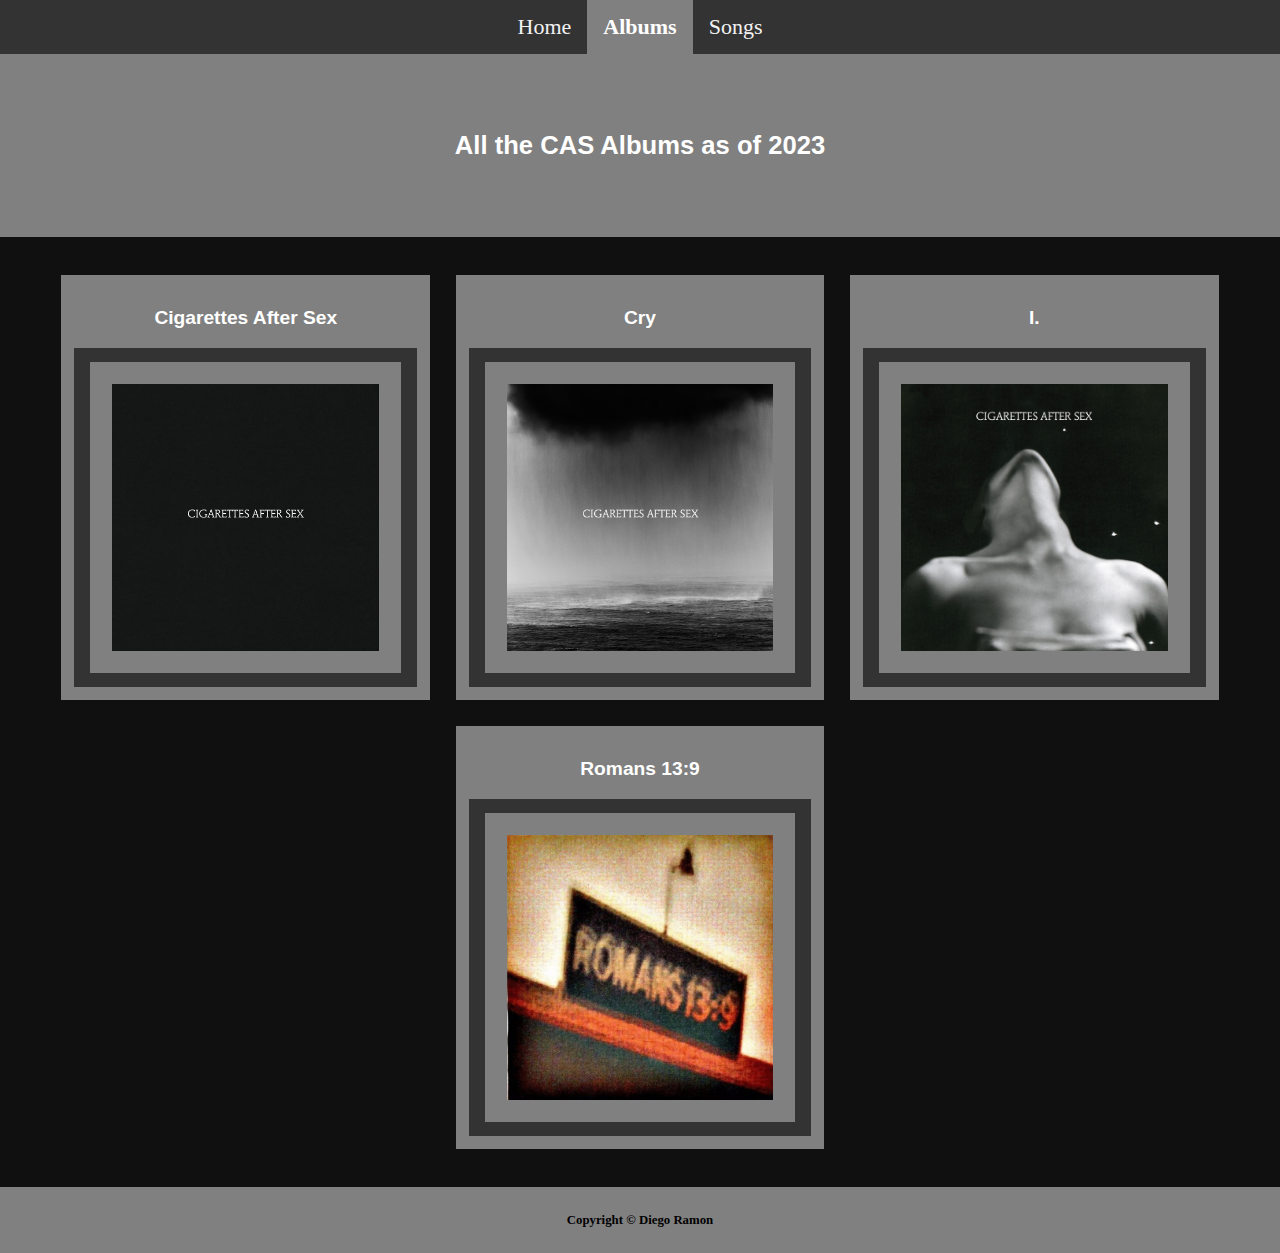
<file: albums.html>
<!DOCTYPE html>
<html lang="en">
<head>
    <meta charset="UTF-8">
    <meta name="viewport" content="width=device-width, initial-scale=1.0">
    <link rel="stylesheet" href="style.css">
    <link rel="icon" type="image/png" href="images/Logo.png">
    <title>Albums</title>
</head>
    <body>
        <!-- Header -->
        <header>
            <!--Navigation -->
            <nav>
                <a href="index.html">Home</a>
                <a class="active" href="albums.html"><h4>Albums</h4></a>
                <a href="songs.html">Songs</a>
            </nav>          
        </header>   

        <!-- Main Content -->
        <main>
            <!-- Content -->
        <section> 
            <h1>All the CAS Albums as of 2023</h1>
            <ul class="boxorder">
                <li class="infobox">
                    <h2>Cigarettes After Sex</h2>
                    <a href="songs.html#CAS"><img src="images/Albums/CigarettesAfterSexAlbum.jpg" alt="CAS standard album logo"></a>
                </li>

                <li class="infobox">
                    <h2>Cry</h2>
                    <a href="songs.html#Cry"><img src="images/Albums/CryAlbum.jpg" alt="Cry standard album logo"></a>
                </li>

                <li class="infobox">
                    <h2>I.</h2>
                    <a href="songs.html#I"><img src="images/Albums/IAlbum.jpg" alt="I. standard album logo"></a>
                </li>

                <li class="infobox">
                    <h2>Romans 13:9</h2>
                    <a href="songs.html#Romans"><img src="images/Albums/Romans13-9Album.jpg" alt="Roman13:9 standard album logo"></a>
                </li>
            </ul>   
        </section>

        <!-- Footer -->
        <footer class="text-center">
            <h4>Copyright &copy; Diego Ramon</h4>
        </footer>
        </main>
        </body>
    </html>
</file>
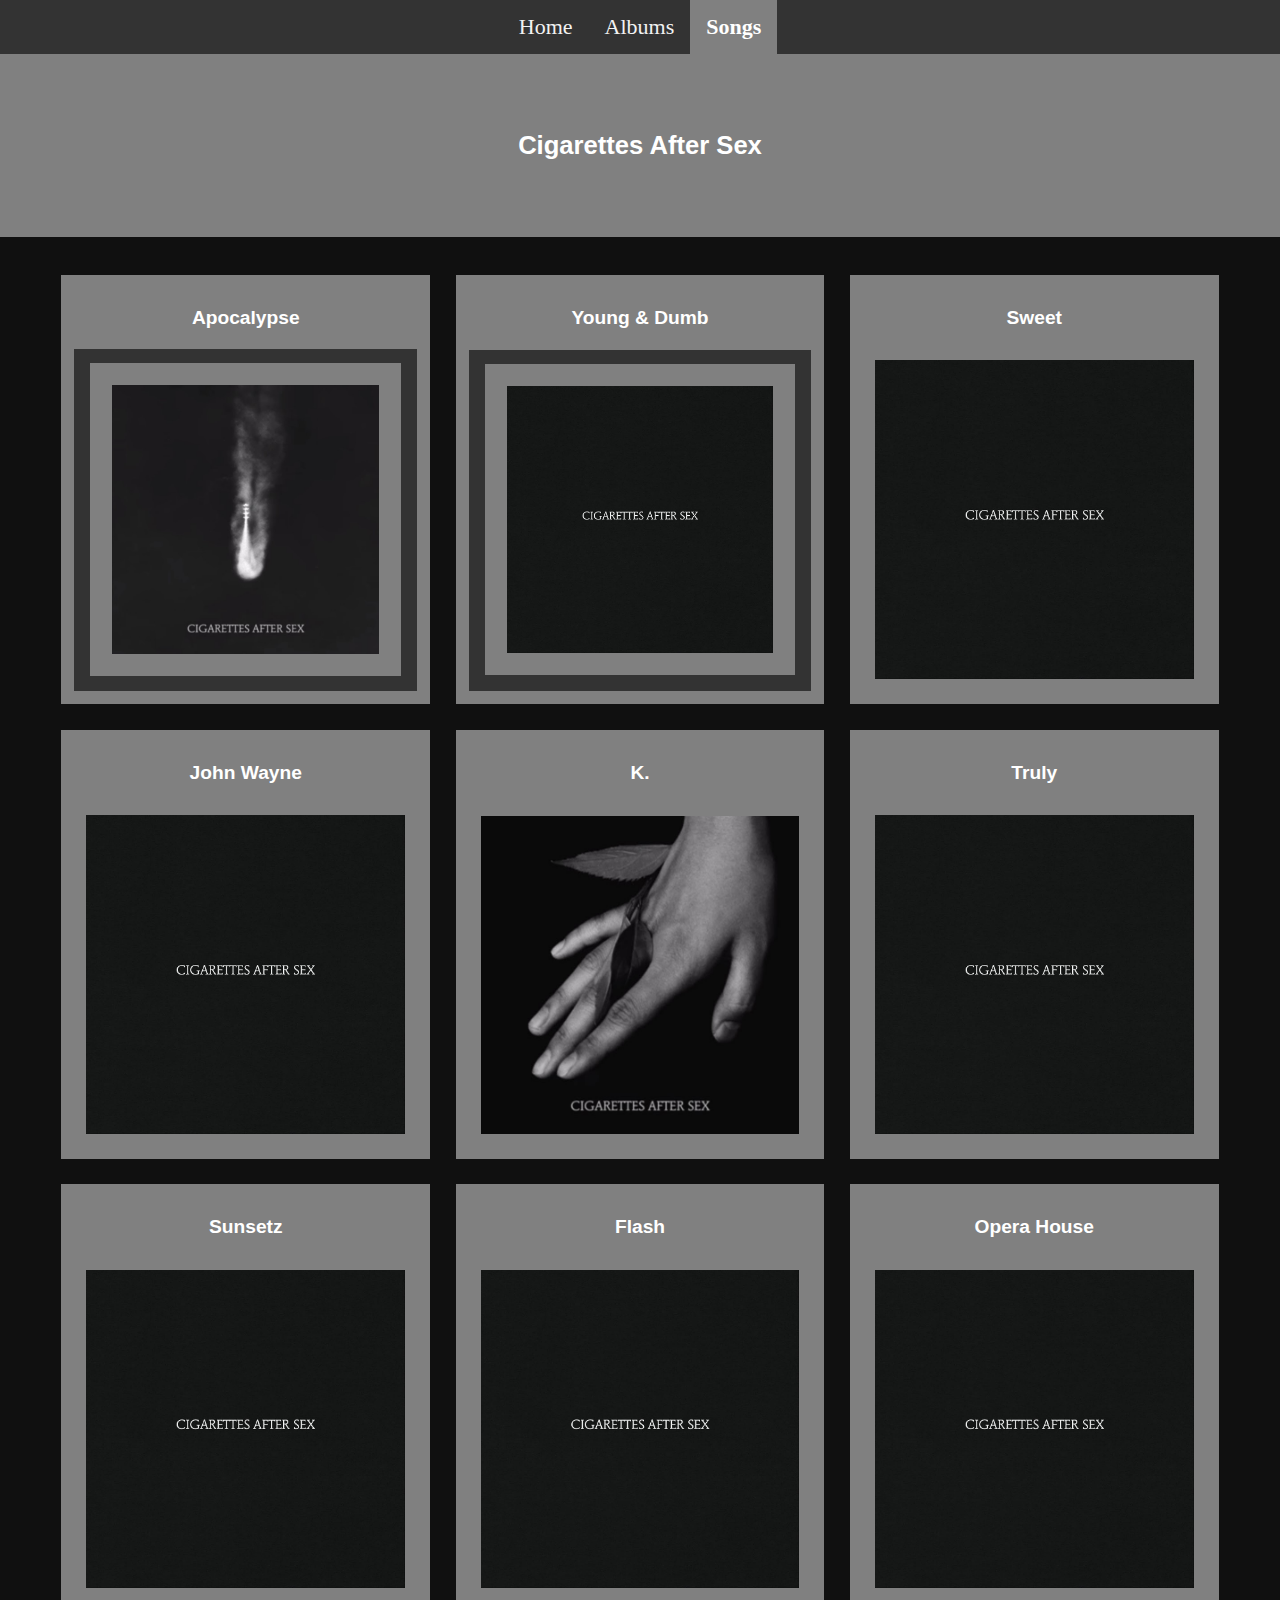
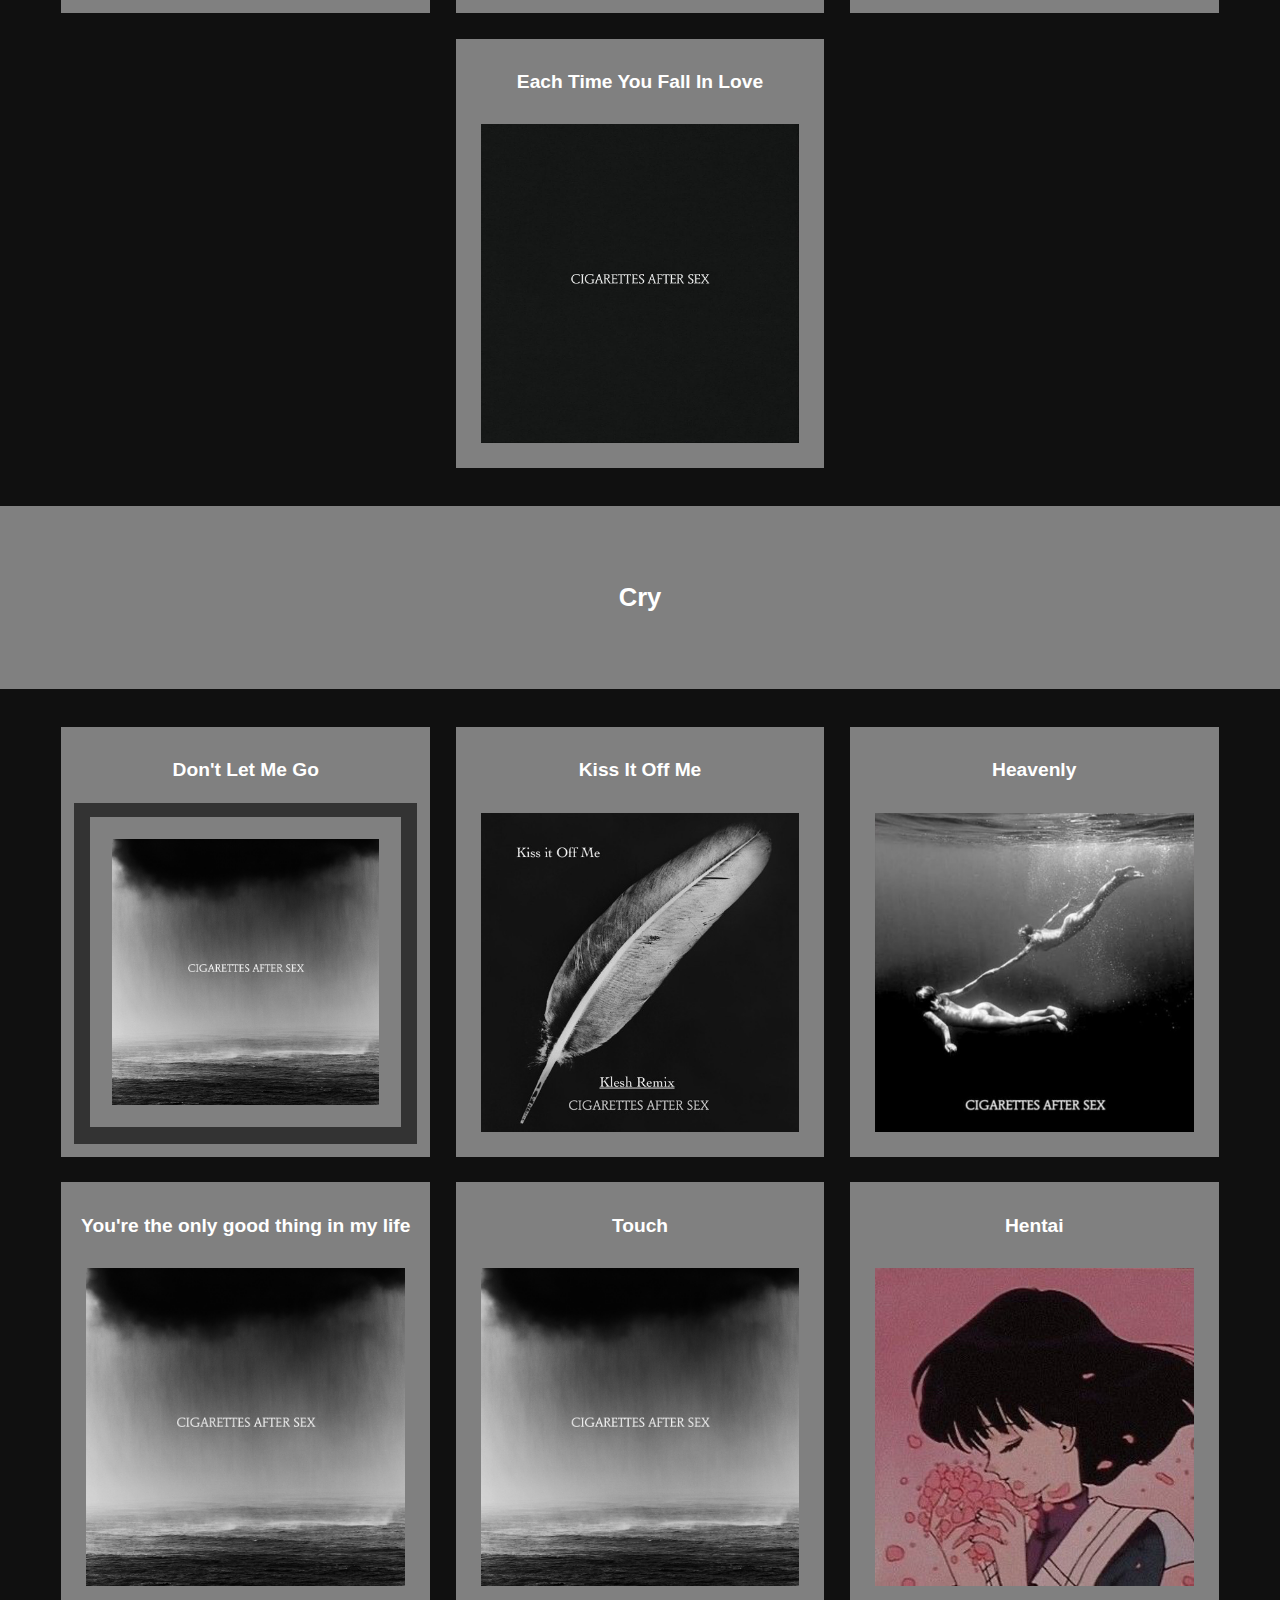
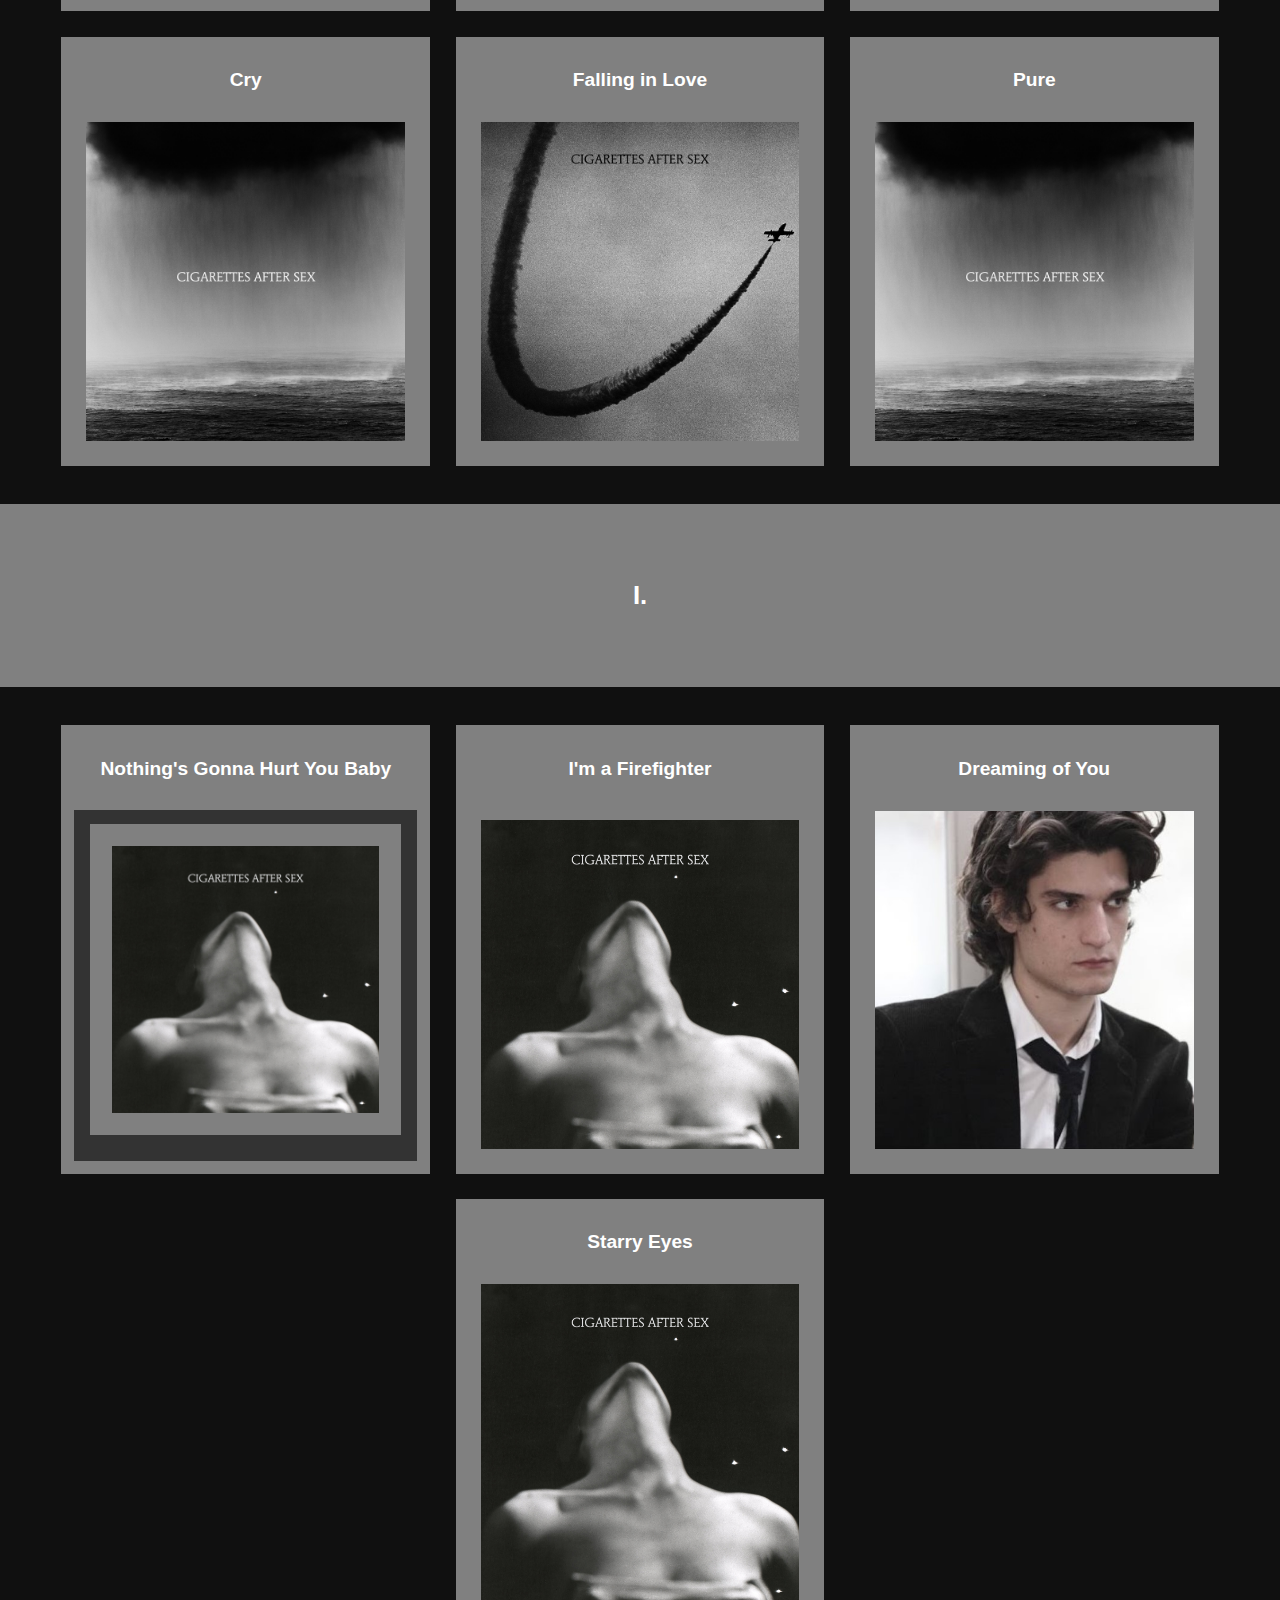
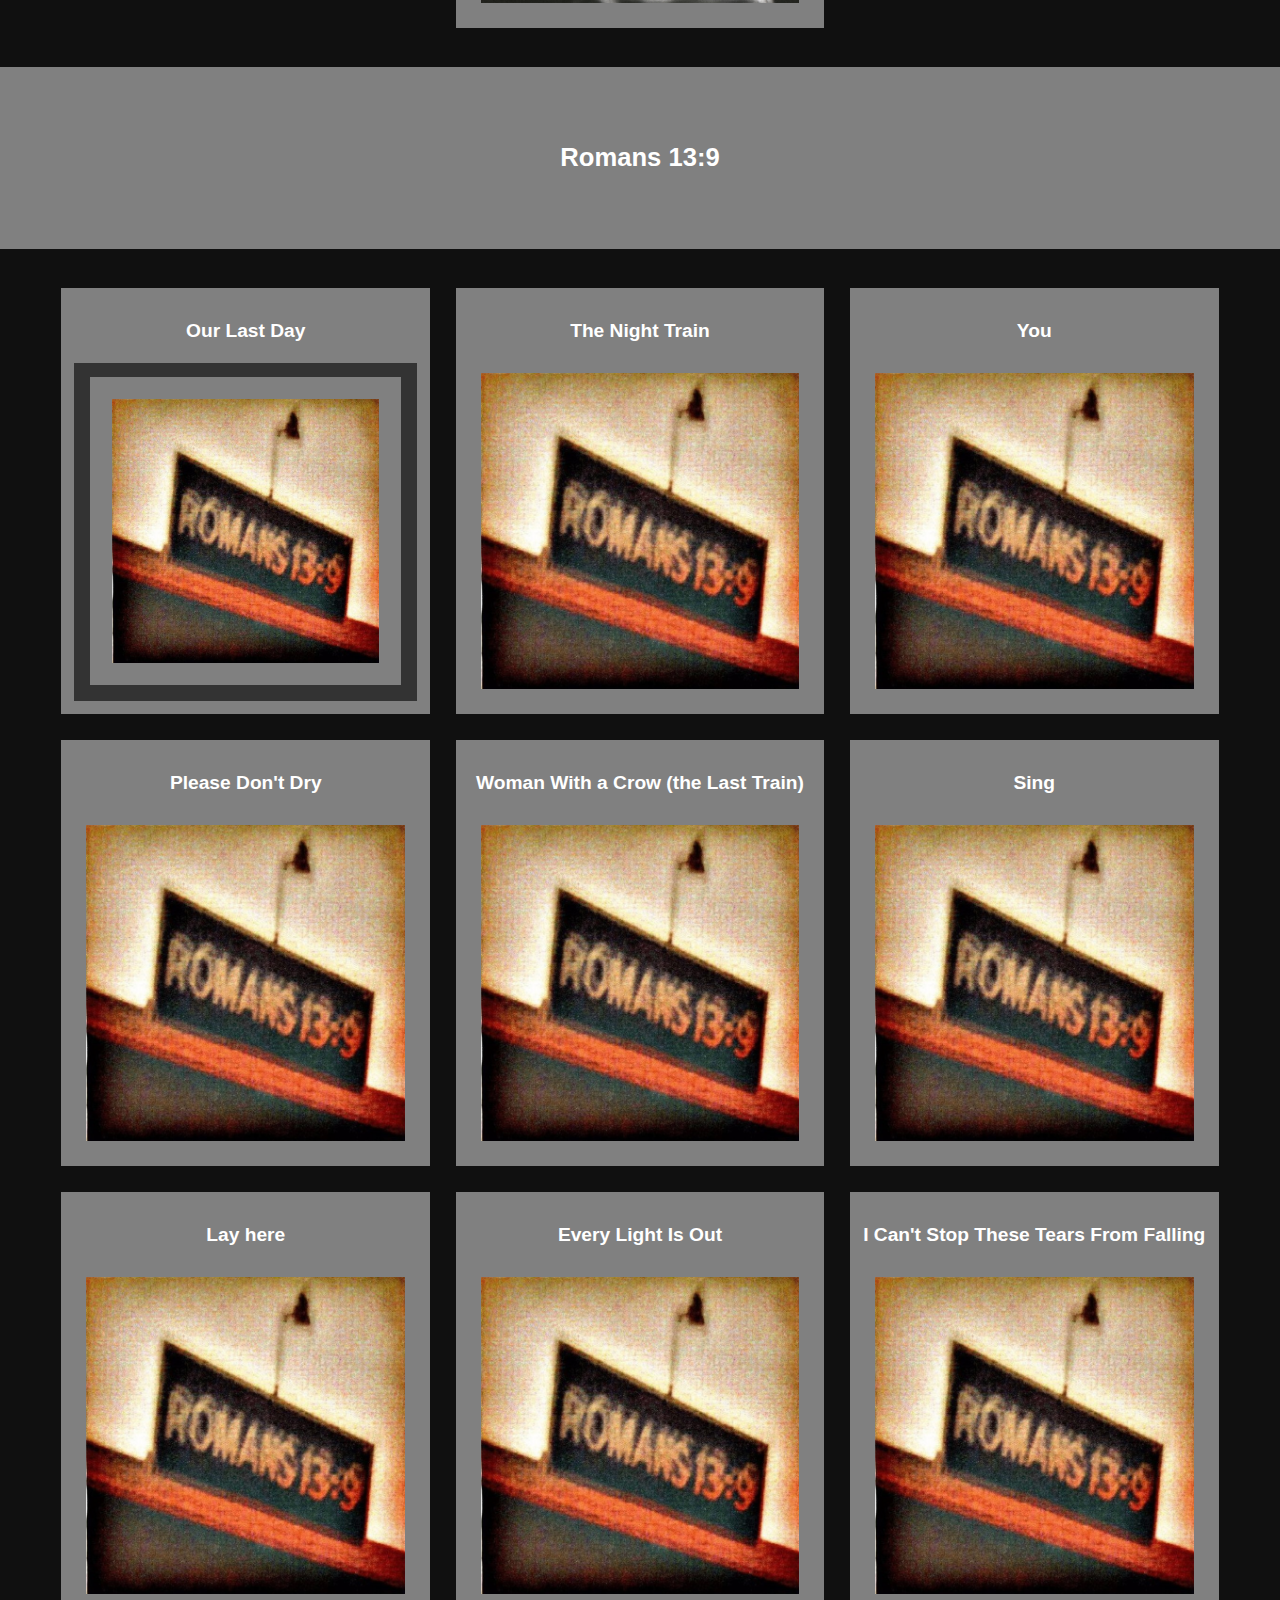
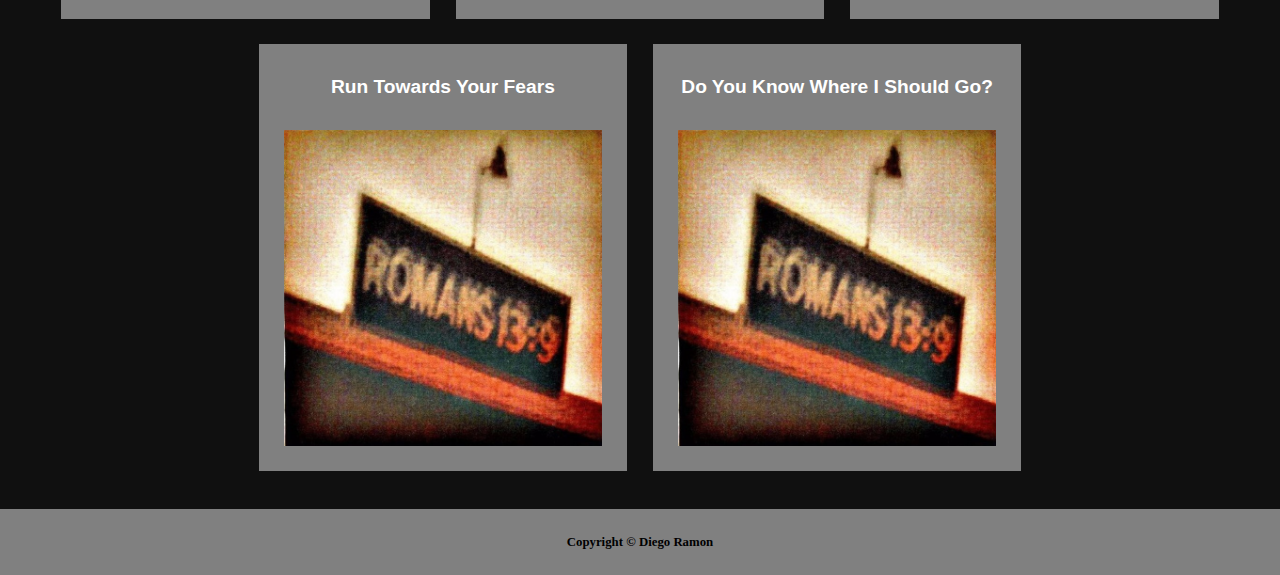
<file: songs.html>
<!DOCTYPE html>
<html lang="en">
<head>
    <meta charset="UTF-8">
    <meta name="viewport" content="width=device-width, initial-scale=1.0">
    <link rel="stylesheet" href="style.css">
    <link rel="icon" type="image/png" href="images/Logo.png">
    <title>Songs</title>
</head>
    <body>
    <header>
        <!--Navigation -->
        <nav>
               <a href="index.html">Home</a>
            <a href="albums.html">Albums</a>
            <a class="active" href="songs.html"><h4>Songs</h4></a>
        </nav>          
    </header>

        <!-- Main Content -->
    <main>
        <section id="CAS">
            <h1>Cigarettes After Sex</h1>
            <ul class="boxorder">
                <li class="infobox">
                    <h2>Apocalypse</h2>
                    <a href="apocalypse.html"><img src="images/CASalbum/ApocalypseLogo.jpg" alt="Apocalypse logo"></a>
                </li>

                <li class="infobox">
                    <h2>Young & Dumb</h2>
                    <a href="young&dumb.html"><img src="images/CASalbum/CasAlbumLogo.png" alt="CAS standard album logo"></a>
                </li>

                <li class="infobox">
                    <h2>Sweet</h2>
                    <img src="images/CASalbum/CasAlbumLogo.png" alt="CAS standard album logo">
                </li>

                <li class="infobox">
                    <h2>John Wayne</h2>
                    <img src="images/CASalbum/CasAlbumLogo.png" alt="CAS standard album logo">
                </li>

                <li class="infobox">
                    <h2>K.</h2>
                    <img src="images/CASalbum/KLogo.jpg" alt="K. logo">
                </li>

                <li class="infobox">
                    <h2>Truly</h2>
                    <img src="images/CASalbum/CasAlbumLogo.png" alt="CAS standard album logo">
                </li>

                <li class="infobox">
                    <h2>Sunsetz</h2>
                    <img src="images/CASalbum/CasAlbumLogo.png" alt="CAS standard album logo">
                </li>

                    <li class="infobox">
                <h2>Flash</h2>
                    <img src="images/CASalbum/CasAlbumLogo.png" alt="CAS standard album logo">
                </li>

                <li class="infobox">
                    <h2>Opera House</h2>
                    <img src="images/CASalbum/CasAlbumLogo.png" alt="CAS standard album logo">
                </li>

                <li class="infobox">
                    <h2>Each Time You Fall In Love</h2>
                    <img src="images/CASalbum/CasAlbumLogo.png" alt="CAS standard album logo">
                </li>
            </ul>
        </section>

        <section id="Cry">
            <h1>Cry</h1>
            <ul class="boxorder">
                <li class="infobox">
                    <h2>Don't Let Me Go</h2>
                    <a href="dontletmego.html"><img src="images/CryAlbum/CryLogo.jpg" alt=""></a>
                </li>

                <li class="infobox">
                    <h2>Kiss It Off Me</h2>
                    <img src="images/CryAlbum/KissItOffMeLogo.jpg" alt="Kiss It Off Me logo">
                </li>

                <li class="infobox">
                    <h2>Heavenly</h2>
                    <img src="images/CryAlbum/HeavenlyLogo.jpg" alt="Heavenly logo">
                </li>

                <li class="infobox">
                    <h2>You're the only good thing in my life</h2>
                    <img src="images/CryAlbum/CryLogo.jpg" alt="Cry standard album logo">
                </li>

                <li class="infobox">
                    <h2>Touch</h2>
                    <img src="images/CryAlbum/CryLogo.jpg" alt="Cry standard album logo">
                </li>

                <li class="infobox">
                    <h2>Hentai</h2>
                    <img src="images/CryAlbum/HentaiLogo.jpg" alt="Hentai logo">
                 </li>

                <li class="infobox">
                    <h2>Cry</h2>
                    <img src="images/CryAlbum/CryLogo.jpg" alt="Cry standard album logo">
                </li>

                <li class="infobox">
                    <h2>Falling in Love</h2>
                    <img src="images/CryAlbum/FallingInLoveLogo.jpg" alt="Falling In Love logo">
                </li>

                <li class="infobox">
                    <h2>Pure</h2>
                    <img src="images/CryAlbum/CryLogo.jpg" alt="Cry standard album logo">
                </li>
            </ul>
        </section>

        <section id="I">
            <h1>I.</h1>
            <ul class="boxorder">
                <li class="infobox">
                    <h2>Nothing's Gonna Hurt You Baby</h2>
                    <a href="nothingsgonnahurtyoubaby.html"><img src="images/IAlbum/ILogo.jpg" alt="I Standard album logo"></a>
                </li>

                <li class="infobox">
                    <h2>I'm a Firefighter</h2>
                    <img src="images/IAlbum/ILogo.jpg" alt="I Standard album logo">
                </li>

                <li class="infobox">
                    <h2>Dreaming of You</h2>
                    <img src="images/IAlbum/DreamingOfYouLogo.jpg" alt="Dreaming Of You album logo">
                </li>

                <li class="infobox">
                    <h2>Starry Eyes</h2>
                    <img src="images/IAlbum/ILogo.jpg" alt="I Standard album logo">
                </li>
            </ul>
        </section>

        <section id="Romans">
            <h1>Romans 13:9</h1>
            <ul class="boxorder">
                <li class="infobox">
                    <h2>Our Last Day</h2>
                    <a href="ourlastday.html"><img src="images/Romans139Album/Romans139Logo.jpg" alt="Roman13:9 standard album logo"></a>
                </li>

                <li class="infobox">
                    <h2>The Night Train</h2>
                    <img src="images/Romans139Album/Romans139Logo.jpg" alt="Roman13:9 standard album logo">
                </li>

                <li class="infobox">
                    <h2>You</h2>
                    <img src="images/Romans139Album/Romans139Logo.jpg" alt="Roman13:9 standard album logo">
                </li>

                <li class="infobox">
                    <h2>Please Don't Dry</h2>
                    <img src="images/Romans139Album/Romans139Logo.jpg" alt="Roman13:9 standard album logo">
                </li>

                <li class="infobox">
                    <h2>Woman With a Crow (the Last Train)</h2>
                    <img src="images/Romans139Album/Romans139Logo.jpg" alt="Roman13:9 standard album logo">
                </li>

                <li class="infobox">
                    <h2>Sing</h2>
                    <img src="images/Romans139Album/Romans139Logo.jpg" alt="Roman13:9 standard album logo">
                </li>

                <li class="infobox">
                    <h2>Lay here</h2>
                    <img src="images/Romans139Album/Romans139Logo.jpg" alt="Roman13:9 standard album logo">
                </li>

                <li class="infobox">
                    <h2>Every Light Is Out</h2>
                    <img src="images/Romans139Album/Romans139Logo.jpg" alt="Roman13:9 standard album logo">
                </li>

                <li class="infobox">
                        <h2>I Can't Stop These Tears From Falling</h2>
                    <img src="images/Romans139Album/Romans139Logo.jpg" alt="Roman13:9 standard album logo">
                </li>

                <li class="infobox">
                    <h2>Run Towards Your Fears</h2>
                    <img src="images/Romans139Album/Romans139Logo.jpg" alt="Roman13:9 standard album logo">
                </li>
                <li class="infobox">
                    <h2>Do You Know Where I Should Go?</h2>
                    <img src="images/Romans139Album/Romans139Logo.jpg" alt="Roman13:9 standard album logo">
                </li>
            </ul>
        </section>
    </main>

    <!-- Footer -->
    <footer class="text-center">
        <h4>Copyright &copy; Diego Ramon</h4>
    </footer>
    </body>
</html>
</file>
<file: style.css>
/* CSS Reset */

* {
    padding: 0;
    margin: 0;
    box-sizing: border-box;
}

/* Text Styling */
p {
    padding-left: 10px;
    color:white;
}

h1, h2 {
  width: 100%;
  background-color: gray;
  padding-top: 3em;
  padding-bottom: 3em;
  display: flex;
  justify-content: center;
  color: white;
  font-family:'Trebuchet MS', 'Lucida Sans Unicode', 'Lucida Grande', 'Lucida Sans', Arial, sans-serif;
}

h2 {
  padding-top: 1em;;
  padding-bottom: 1em;;
}

h3 {
  background-color: gray;
  color: white;
  height: 10%;
  padding:2em;
}

/* Text styling for the lyrics of the songs */
pre {
  white-space:pre-line;
  font-size: 0.8em;
  background-color: rgb(41, 41, 41);
  color:white;
  padding: 2em;
  overflow-y: scroll;
  height: 40em;
}

/* Body stying */
body, section, main {
    background-color: #101010;
    font-size: 1vw;
}

footer {
    width: 100%;
    left: 0;
    bottom: 0;
    padding: 2em;
}

/* Video styling and positioning */
video {
  position:static;
  padding-bottom: 5em;
  width:60%;
}

/* List box */
li {
  display: flex;
  justify-content: center;
  list-style: none;
  flex-direction:inherit;
}

/* Photo Centering within an list box */
li img {
  display: flex;
  justify-content: center;
  width: 100%;
  border: 1em solid gray;
}

/* Style of buttons */
a {
  background-color: #333;
  color: #f2f2f2;
  text-align: center;
  padding: 14px 16px;
  text-decoration: none;
  font-size: 22px;
  transition: all 500ms ease;
  display: inline-block;
  overflow: hidden; 
}

/* Navigation Bar */
nav {
  background-color: #333;
  display: flex;
  justify-content: center;
}


/* Change the color on hover of the button */
a:hover {
  background-color: #ddd;
  color: black;
}
  
/* Add a color to the current page button */
a.active {
  background-color: gray;
  color: white;
}

/* Photo Centering */
.photo-center {
  width: 100%;
  margin: 0 auto;
  display: flex;
  justify-content:left;
}

/* Text Centering */
.text-center {
  text-align: center;
  background-color: gray;
}

/* Information boxes, met behulp van https://www.w3schools.com/howto/howto_js_tab_img_gallery.asp */
.infobox {
  flex-wrap: wrap;
  width: 30%;
  padding: 10px;
  border: 3px solid gray;
  background-color: gray;
  margin: 1em;
  transition: transform .2s;
}

.infobox a:hover {
  transform: scale(1.055);
}

/* Puts the info boxes in order */
.boxorder {
  padding: 2em;
  margin: 0;
  display: flex;
  justify-content: center;
  flex-wrap: wrap;
}

/* Lyrics Page make up */
.lyrics-container {
  display: flex;
  column-gap: 1em;
  justify-content: center;
  padding: 2em
}

/* Hero Homepage Styling, credit https://www.shecodes.io/athena/11902-creating-homepage-hero-with-html-and-css */
.hero {
  background-image: url('images/Banners/CASBanner.jpg');
  height: 49vw;
  background-size: cover;
  display: flex;
  flex-direction: column;
  justify-content: center;
  align-items: center;
  text-align: center;
}

/* Styling for the H1 element within the Hero */
.h1hero {
  font-size: 3rem;
  background-color: transparent;
  margin-bottom: 20px;
}

/* Styling for the Paragraph element within the Hero */
.hero p {
  font-size: 1.5rem;
  margin-bottom: 30px;
}
</file>
